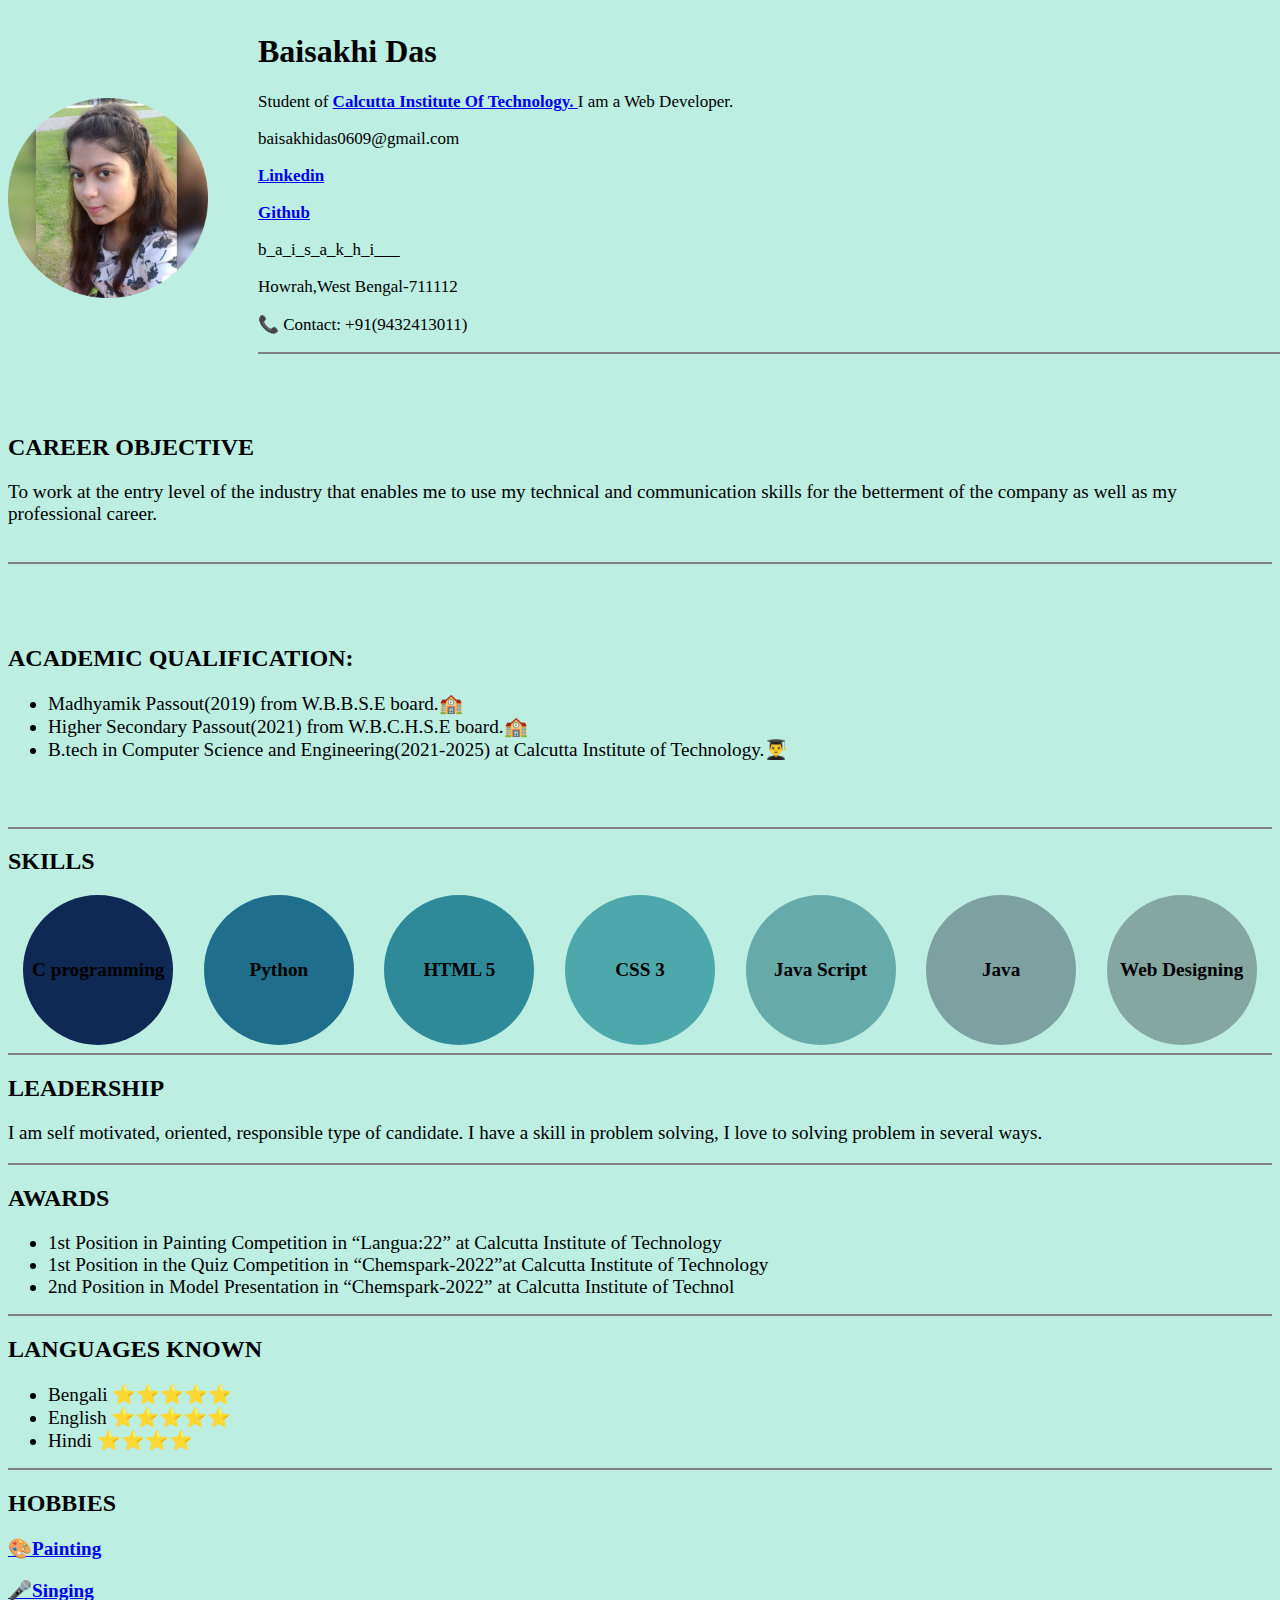
<file: index.html>
<!DOCTYPE html>
<html lang="en">
<head>
    <meta charset="UTF-8">
    <meta name="viewport" content="width=device-width, initial-scale=1.0">
    <meta name="google-site-verification" content="k_uXyNubpgG57AdmInKVe8U4IYHc_Ocmj5m0bHONBvY" />
    <title>My CV</title>
    <link rel="stylesheet" href="style.css">
    <link rel="stylesheet" href="https://cdnjs.cloudflare.com/ajax/libs/font-awesome/6.4.0/css/all.min.css" integrity="sha512-iecdLmaskl7CVkqkXNQ/ZH/XLlvWZOJyj7Yy7tcenmpD1ypASozpmT/E0iPtmFIB46ZmdtAc9eNBvH0H/ZpiBw==" crossorigin="anonymous" referrerpolicy="no-referrer" />


</head>
<body>
    
        <img src="img.jpeg.png" alt="my img">
    <div class="id">    
        <h1>Baisakhi Das</h1>
        <p> Student of <a href="https://citulb.in/"> Calcutta Institute Of Technology. </a> I am a Web Developer.</p>
        <p><i class="fa-regular fa-envelope"></i> baisakhidas0609@gmail.com</p>
        <p><i class="fa-brands fa-linkedin"></i><a href="https://www.linkedin.com/in/baisakhi-das-801a22259/"> Linkedin</a></p>
        <p><i class="fa-brands fa-github"></i><a href="https://github.com/Baisakhi-Das">  Github</a></p>
        <p><i class="fa-brands fa-instagram"></i> b_a_i_s_a_k_h_i___</p>
        <p><i class="fa-solid fa-location-dot"></i>  Howrah,West Bengal-711112</p>
        <p>📞 Contact: +91(9432413011)</p>
        
    <hr color="gray">
    </div>
    <hr color="gray">
    <div class="career">
        <h2>CAREER  OBJECTIVE</h2>
        <p style="font-size: larger;">To work at the entry level of the industry that enables me to use my technical and communication skills for the betterment of the company as well as my professional career.</p>
    </div>
    <div class="qualification">
        <h2>ACADEMIC QUALIFICATION:</h2>
        <ul>
            <li style="font-size: larger;">Madhyamik Passout(2019) from W.B.B.S.E board.🏫</li>
            <li style="font-size: larger;">Higher Secondary Passout(2021) from W.B.C.H.S.E board.🏫</li>
            <li style="font-size: larger;">B.tech in Computer Science and Engineering(2021-2025) at Calcutta Institute of Technology.👨‍🎓</li>
        </ul>
   </div>
   <hr color="gray">
   <h2>SKILLS</h2>
   <div class="box">
    <div class="box1">C programming</div>
    <div class="box2">Python</div>
    <div class="box3">HTML 5</div>
    <div class="box4">CSS 3</div>
    <div class="box5">Java Script</div>
    <div class="box6">Java</div>
    <div class="box7">Web Designing</div>
   </div>
   <hr color="gray">
   <div> 
    <h2>LEADERSHIP</h2>
    <p class="leadership">I am self motivated, oriented, responsible type of candidate. I have a skill in problem solving, I love to solving problem in several ways.</p>
   </div>
   <hr color="gray">
   <div>
    <h2>AWARDS</h2>
    <ul>
        <li style="font-size: larger;">1st Position in Painting Competition in “Langua:22” at Calcutta Institute of Technology</li>
        <li style="font-size: larger;">1st Position in the Quiz Competition in “Chemspark-2022”at Calcutta Institute of Technology</li>
        <li style="font-size: larger;">2nd Position in Model Presentation in “Chemspark-2022” at Calcutta Institute of Technol</li>
    </ul>
   </div>
   <hr color="gray">
   <div>
    <h2>LANGUAGES KNOWN</h2>
    <ul>
        <li style="font-size: larger;">Bengali ⭐⭐⭐⭐⭐</li>
        <li style="font-size: larger;">English ⭐⭐⭐⭐⭐</li>
        <li style="font-size: larger;">Hindi ⭐⭐⭐⭐</li>
    </ul>
   </div>
   <hr color="gray">
   <div>
        <h2>HOBBIES</h2>
        <p style="font-size: larger;"><a href="drawing.html">🎨Painting</a></p>
    	<p style="font-size: larger;"><a href="https://en.wikipedia.org/wiki/Singing">🎤Singing</a></p>
            
   </div>


</body>
</html>
</file>
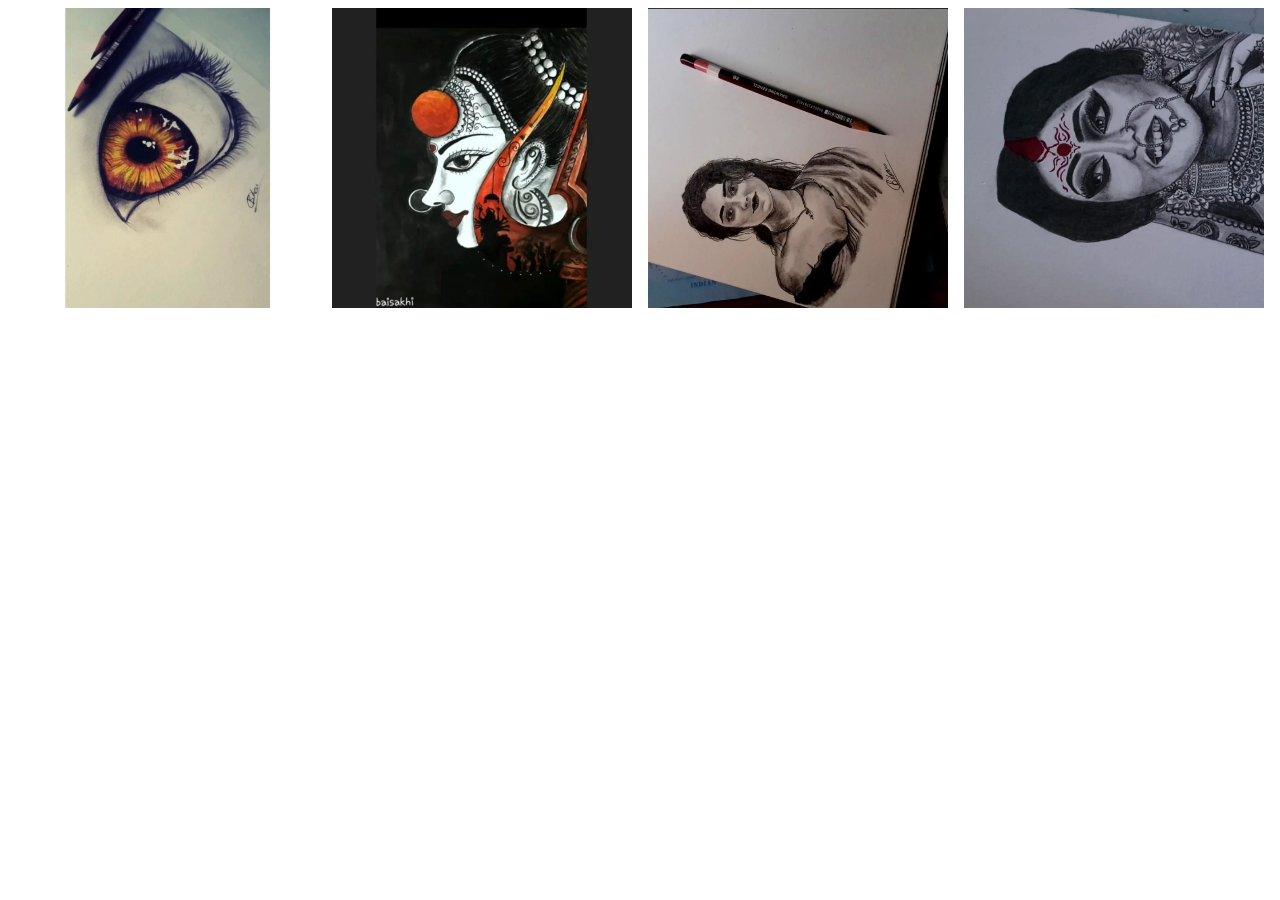
<file: drawing.html>
<!DOCTYPE html>
<html lang="en">
<head>
    <meta charset="UTF-8">
    <meta name="viewport" content="width=device-width, initial-scale=1.0">
    <title>drawing</title>
    <link rel="stylesheet" href="drawing.css">
</head>
<body>
    <div class="drawing">
        <div class="img1"></div>
        <div class="img2"></div>
        <div class="img3"></div>
        <div class="img4"></div>
    </div>
</body>
</html>
</file>
<file: style.css>
body{
    background-color: rgb(188, 238, 226);
}
img{
    height: 200px;
    width: 200px;
    position: relative;
    top: 90px;
}
a{
    font-family:italic 1.2em "Fira Sans", serif;
    font-weight: bold;
    
}
p{
    font-family: italic ;
    font-size:17px;
    font-weight: 500;
}
.id{
    height: 100px;
    width: 100px;
    position: relative;
    left:250px;
    bottom: 200px;
    display: inline;

    
}

.career{
    
    position: relative;
    bottom: 150px;
}   
.qualification{
    position: relative;
    bottom: 50px;
}
.box1{
    background-color:#0E2954;
    height: 150px;
    width:150px;
    border-radius: 50%;
    display: flex;
    align-items:center;
    justify-content: center;
    font-weight: 600;
    font-size: larger;
    
}
.box2{
    background-color:#1F6E8C;
    height: 150px;
    width:150px;
    border-radius: 50%;
    display: flex;
    align-items:center;
    justify-content: center;
    font-weight: 600;
    font-size: larger;
}
.box3{
    background-color: #2E8A99;
    height: 150px;
    width:150px;
    border-radius: 50%;
    display: flex;
    align-items:center;
    justify-content: center;
    font-weight: 600;
    font-size: larger;
    
}
.box4{
    background-color: rgb(77, 168, 171);
    height: 150px;
    width:150px;
    border-radius: 50%;
    display: flex;
    align-items:center;
    justify-content: center;
    font-weight: 600;
    font-size: larger;
}
.box5{
    background-color:#84A7A1;
    background-color: rgb(103, 170, 170);
    height: 150px;
    width:150px;
    border-radius: 50%;
    display: flex;
    align-items:center;
    justify-content: center;
    font-weight: 600;
    font-size: larger;
    
}
.box6{
    
    background-color: rgb(125, 161, 161);
    height: 150px;
    width:150px;
    border-radius: 50%;
    display: flex;
    align-items:center;
    justify-content: center;
    font-weight: 600;
    font-size: larger;
}
.box7{
    background-color:#84A7A1;
    height: 150px;
    width:150px;
    border-radius: 50%;
    display: flex;
    align-items:center;
    justify-content: center;
    font-weight: 600;
    font-size: larger;
}
.box{
    display: flex;
    justify-content: flex-start;
    flex-direction: row;
    justify-content: space-around;

}
.leadership{
    font-family: italic ;
    font-size:19px;
    font-weight: 500;
}
</file>
<file: drawing.css>
.img1{
    background-image: url("img1.jpg");
    background-size: cover;
    height: 300px;
    width: 300px;
}
.img2{
    background-image: url("img2.jpg");
    background-size: cover;
    height: 300px;
    width: 300px;
}
.img3{
    background-image: url("img3.jpg");
    background-size: cover;
    height: 300px;
    width: 300px;
}
.img4{
    background-image: url("img4.jpg");
    background-size: cover;
    height: 300px;
    width: 300px;
}
.drawing{
    display: flex;
    justify-content: flex-start;
    flex-direction: row;
    justify-content: space-around;
}
</file>
